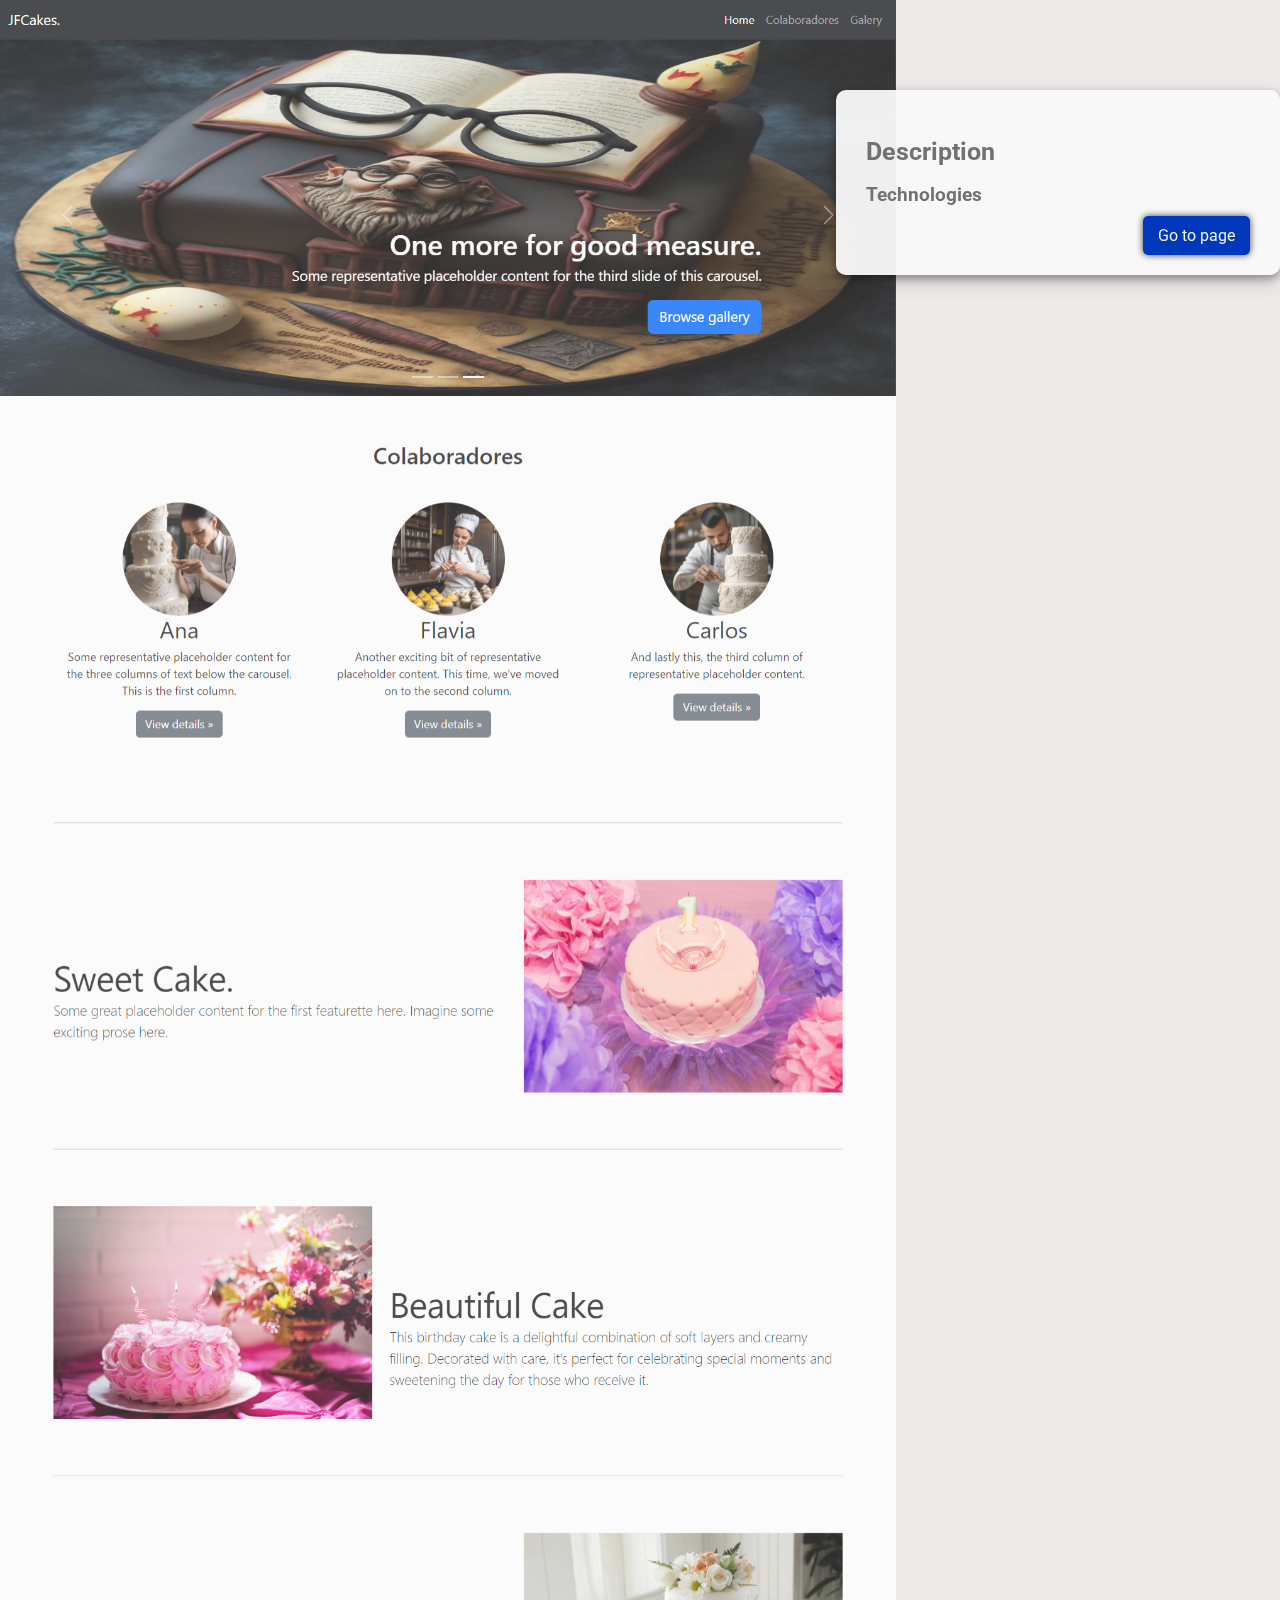
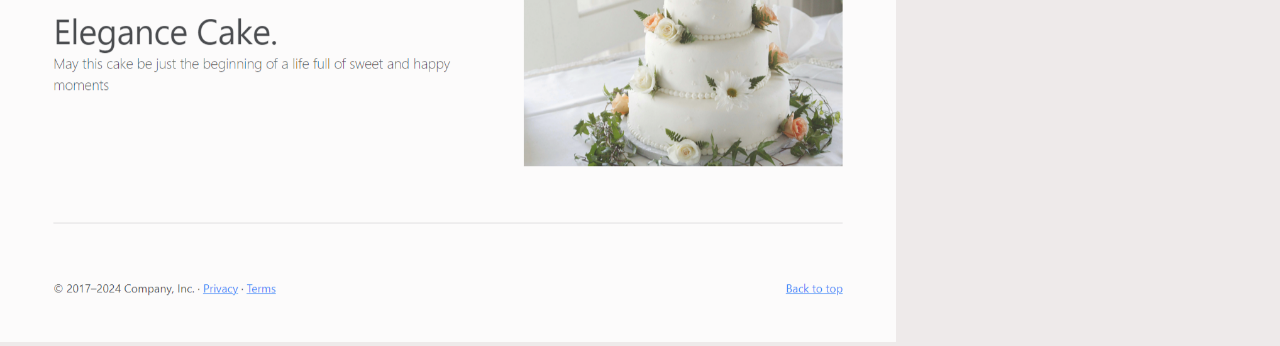
<file: project.html>
<!DOCTYPE html>
<html lang="en">
  <head>
    <meta charset="UTF-8" />
    <meta name="viewport" content="width=device-width, initial-scale=1.0" />
    <link
      href="https://fonts.googleapis.com/css2?family=Roboto:ital,wght@0,100;0,300;0,400;0,500;0,700;0,900;1,100;1,300;1,400;1,500;1,700;1,900&display=swap"
      rel="stylesheet"
    />
    <title>Joelma Freitas - Projects</title>
  </head>
  <style>
    html,
    body {
      padding: 0;
      margin: 0;
      font-family: "Roboto", sans-serif;
      background-color: rgb(238, 234, 234);
      color: #717273;
    }

    .projectCard {
      background-color: rgba(249, 249, 249, 0.95);
      border-radius: 10px;
      position: fixed;
      top: 10%;
      width: 30%;
      right: 0;
      padding: 30px 30px;
      box-shadow: 0 4px 8px 0 rgba(0, 0, 0, 0.3),
        0 6px 20px 0 rgba(0, 0, 0, 0.19);
      min-width: 380px;
    }

    .projectCard h1 {
      font-size: 25px;
      color: rgb(113, 114, 115);
    }

    #projectImage {
      width: 70%;
      opacity: 0.8;
    }

    #technologies {
      width: 100%;
      margin-bottom: 20px;
      font-size: 20px;
    }

    .tag {
      display: inline-block;
      height: 24px;
      line-height: 24px;
      position: relative;
      color: #fff;
      margin: 0 16px 8px 15px;
      padding: 0 10px 0 12px;
      color: #f3f2f3;
      font-size: 12px;
      font-weight: bold;
    }

    p.tag::before {
      content: "";
      position: absolute;
      top: 0;
      left: -12px;
      width: 0;
      height: 0;
      border-color: transparent #4b09c5 transparent transparent;
      border-style: solid;
      border-width: 12px 12px 12px 0;
    }

    p.tag:after {
      content: "";
      position: absolute;
      top: 10px;
      left: 3px;
      float: left;
      width: 5px;
      height: 5px;
      -webkit-border-radius: 50%;
      border-radius: 50%;
      background-color: #fff;
      -webkit-box-shadow: -1px -1px 2px rgba(0, 0, 0, 0.4);
      box-shadow: -1px -1px 2px rgba(0, 0, 0, 0.4);
    }

    .link {
      text-align: end;
    }

    #projectLink {
      border-radius: 5px;
      padding: 10px 15px;
      background-color: rgb(0, 56, 187);
      color: #f3f2f3;
      transition: 0.3s;
      text-decoration: none;
      -webkit-box-shadow: 0px 0px 7px 0px rgba(0,0,0,0.75);
      -moz-box-shadow: 0px 0px 7px 0px rgba(0,0,0,0.75);
      box-shadow: 0px 0px 7px 0px rgba(0,0,0,0.75);
    }

    #projectLink:hover {
      background-color: #6b4beb;
      box-shadow: 0 12px 16px 0 rgba(0, 0, 0, 0.24),
        0 17px 50px 0 rgba(0, 0, 0, 0.19);
    }

    @media (max-width: 568px) {
      .projectCard {
        min-width: auto;
        width: 80%;
        left: 50%;
        transform: translateX(-50%);
      }
 
      #projectImage {
        width: 100%;
        opacity: 0.8;
      }
    }

  </style>
  <body>
    <section class="project">
      <img id="projectImage" src="./img/projects/cake_design/cake_page.png" />
      <div class="projectCard">
        <h1>Description</h1>
        <p id="description"></p>
        <h3>Technologies</h3>
        <div id="technologies"></div>
        <div class="link">
          <a id="projectLink" target="_blank">Go to page</a>
        </div>
      </div>
    </section>
    <script src="./js/project.js"></script>
  </body>
</html>
</file>
